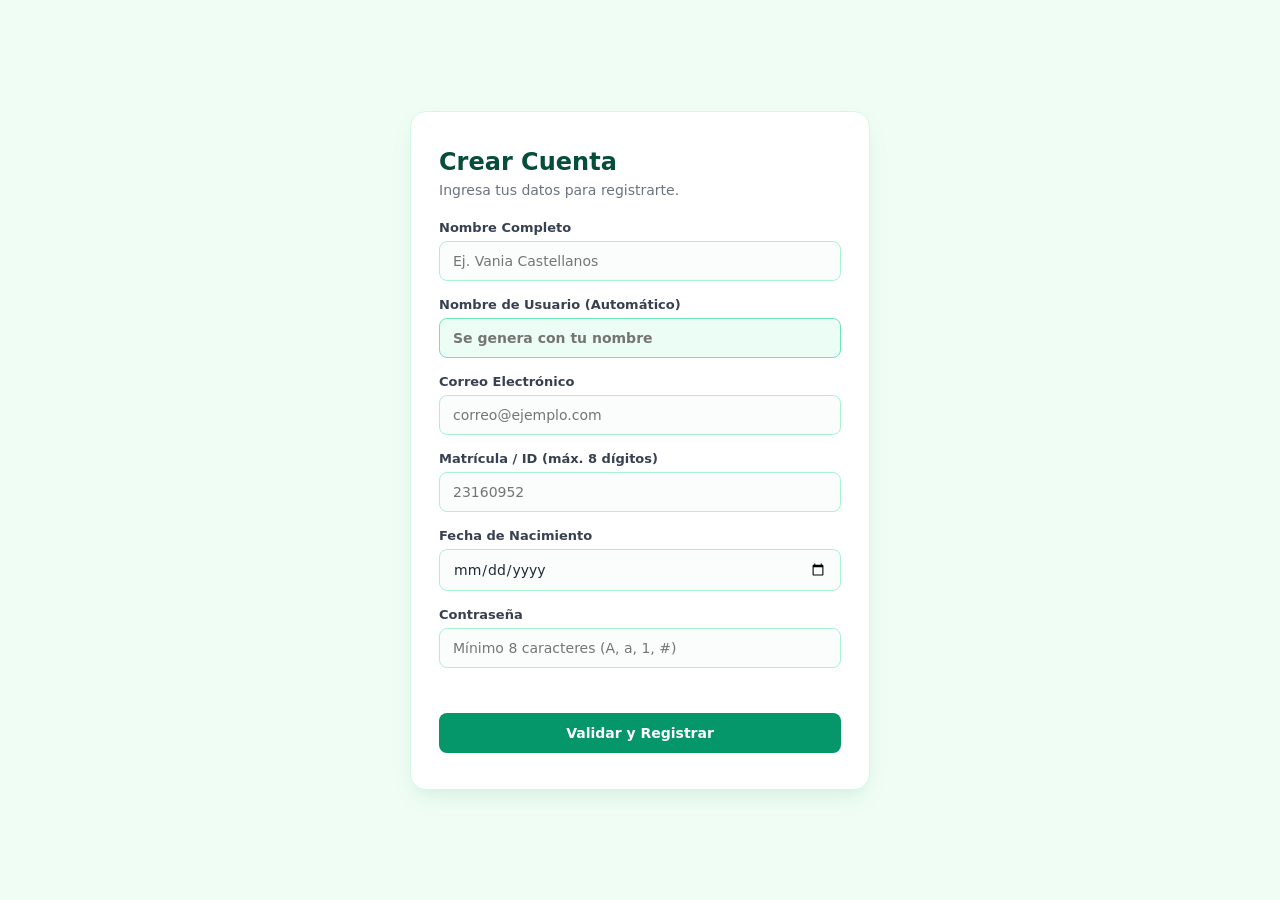
<file: index.html>
<!DOCTYPE html>
<html lang="es">
<head>
    <meta charset="UTF-8">
    <meta name="viewport" content="width=device-width, initial-scale=1.0">
    <title>Registro de Usuario</title>
    <link rel="stylesheet" href="css/styles.css">
</head>
<body>
    <div class="container">
        <h1>Crear Cuenta</h1>
        <p class="subtitle">Ingresa tus datos para registrarte.</p>

        <form id="registroForm" novalidate>
            <div class="form-group">
                <label for="nombre">Nombre Completo</label>
                <input type="text" id="nombre" placeholder="Ej. Vania Castellanos">
                <span class="error-text" id="err-nombre">Solo letras y acentos permitidos.</span>
            </div>

            <div class="form-group">
                <label for="usuarioSugerido">Nombre de Usuario (Automático)</label>
                <input type="text" id="usuarioSugerido" placeholder="Se genera con tu nombre" readonly>
            </div>

            <div class="form-group">
                <label for="correo">Correo Electrónico</label>
                <input type="email" id="correo" placeholder="correo@ejemplo.com">
                <span class="error-text" id="err-correo">Formato de correo no válido.</span>
            </div>

            <div class="form-group">
                <label for="matricula">Matrícula / ID (máx. 8 dígitos)</label>
                <input type="text" id="matricula" placeholder="23160952">
                <span class="error-text" id="err-matricula">Solo números y longitud máx. de 8.</span>
            </div>

            <div class="form-group">
                <label for="fechaNac">Fecha de Nacimiento</label>
                <input type="date" id="fechaNac">
                <span class="error-text" id="err-fechaNac">Fecha no válida.</span>
            </div>

            <div class="form-group">
                <label for="password">Contraseña</label>
                <input type="password" id="password" placeholder="Mínimo 8 caracteres (A, a, 1, #)">
                <span class="info-text" id="seguridadPassword"></span>
                <span class="error-text" id="err-password">Mínimo 8 caracteres, mayúscula, minúscula, número y especial.</span>
            </div>

            <button type="submit">Validar y Registrar</button>
        </form>
    </div>

    <!-- Modal para visualización de edad -->
    <div class="modal-overlay" id="modalEdad">
        <div class="modal-card">
            <h2>Resultado de Validación</h2>
            <p id="modalMensaje"></p>
            <div class="modal-actions">
                <button type="button" id="btnIrLogin">Ir al Login</button>
                <button type="button" class="btn-secondary" id="btnCerrarModal">Cerrar</button>
            </div>
        </div>
    </div>

    <!-- Scripts externos -->
    <script src="js/utileria.js"></script>
    <script src="js/registro.js"></script>
</body>
</html>
</file>
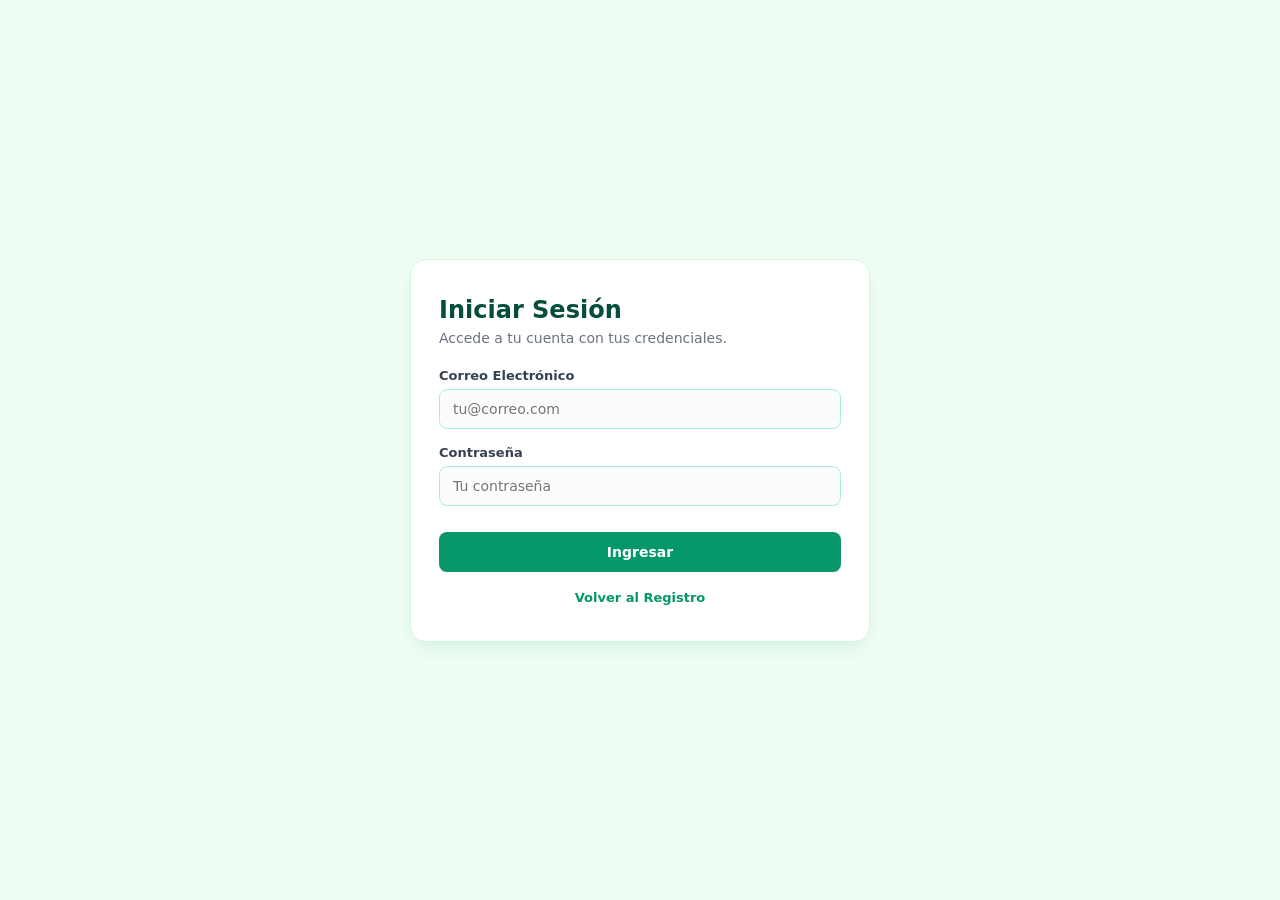
<file: login.html>
<!DOCTYPE html>
<html lang="es">
<head>
    <meta charset="UTF-8">
    <meta name="viewport" content="width=device-width, initial-scale=1.0">
    <title>Iniciar Sesión</title>
    <link rel="stylesheet" href="css/styles.css">
</head>
<body>
    <div class="container">
        <h1>Iniciar Sesión</h1>
        <p class="subtitle">Accede a tu cuenta con tus credenciales.</p>

        <form id="loginForm" novalidate>
            <div class="form-group">
                <label for="correoLogin">Correo Electrónico</label>
                <input type="email" id="correoLogin" placeholder="tu@correo.com">
                <span class="error-text" id="err-login-correo">Ingresa un correo con formato válido.</span>
            </div>

            <div class="form-group">
                <label for="passLogin">Contraseña</label>
                <input type="password" id="passLogin" placeholder="Tu contraseña">
                <span class="error-text" id="err-login-pass">Debe tener mayúscula, minúscula, número, especial y mín. 8 caracteres.</span>
            </div>

            <button type="submit">Ingresar</button>
            <p class="form-footer">
                <a href="index.html">Volver al Registro</a>
            </p>
        </form>
    </div>

    <!-- Scripts externos -->
    <script src="js/utileria.js"></script>
    <script src="js/login.js"></script>
</body>
</html>
</file>
<file: css/styles.css>
:root {
    --bg-page: #f0fdf4;           
    --card-bg: #ffffff;           
    --primary: #059669;           
    --primary-hover: #047857;    
    --accent: #d97706;           
    --text-main: #064e3b;         
    --text-body: #1f2937;         
    --text-muted: #6b7280;        
    --border-input: #a7f3d0;      
    --border-focus: #059669;      
    --error: #b91c1c;             
}

* {
    box-sizing: border-box;
    margin: 0;
    padding: 0;
    font-family: system-ui, -apple-system, BlinkMacSystemFont, "Segoe UI", Roboto, sans-serif;
}

body {
    background-color: var(--bg-page);
    color: var(--text-body);
    min-height: 100vh;
    display: flex;
    justify-content: center;
    align-items: center;
    padding: 24px 16px;
}

/* Tarjeta limpia y despejada */
.container {
    background: var(--card-bg);
    width: 100%;
    max-width: 460px;
    padding: 36px 28px;
    border-radius: 16px;
    border: 1px solid #d1fae5;
    box-shadow: 0 10px 25px -5px rgba(5, 150, 105, 0.1), 0 8px 10px -6px rgba(5, 150, 105, 0.05);
}

h1 {
    font-size: 24px;
    font-weight: 700;
    color: var(--text-main);
    margin-bottom: 6px;
}

p.subtitle {
    font-size: 14px;
    color: var(--text-muted);
    margin-bottom: 22px;
}

.form-group {
    margin-bottom: 16px;
}

label {
    display: block;
    font-size: 13px;
    font-weight: 600;
    color: #374151;
    margin-bottom: 6px;
}

input {
    width: 100%;
    padding: 11px 13px;
    background-color: #fafdfb;
    border: 1.5px solid var(--border-input);
    border-radius: 8px;
    font-size: 14px;
    color: var(--text-body);
    outline: none;
    transition: border-color 0.2s, box-shadow 0.2s;
}

input:focus {
    border-color: var(--border-focus);
    background-color: #ffffff;
    box-shadow: 0 0 0 3px rgba(5, 150, 105, 0.15);
}

input[readonly] {
    background-color: #ecfdf5;
    border-color: #6ee7b7;
    color: #065f46;
    font-weight: 600;
    cursor: default;
}

/* Mensajes de error */
.error-text {
    color: var(--error);
    font-size: 12px;
    font-weight: 500;
    margin-top: 5px;
    display: none;
}

.error-text.active {
    display: block;
}

/* Indicador de seguridad de contraseña */
.info-text {
    display: inline-block;
    font-size: 12px;
    font-weight: 600;
    margin-top: 5px;
    padding: 2px 8px;
    border-radius: 4px;
}

.seg-debil {
    color: #991b1b;
    background: #fee2e2;
}

.seg-media {
    color: #92400e;
    background: #fef3c7;
}

.seg-fuerte {
    color: #065f46;
    background: #d1fae5;
}

/* Botón con color esmeralda sólido */
button {
    width: 100%;
    background-color: var(--primary);
    color: #ffffff;
    padding: 12px;
    border: none;
    border-radius: 8px;
    font-size: 14px;
    font-weight: 600;
    cursor: pointer;
    margin-top: 10px;
    transition: background-color 0.2s, transform 0.1s;
}

button:hover {
    background-color: var(--primary-hover);
}

button:active {
    transform: scale(0.99);
}

.form-footer {
    text-align: center;
    margin-top: 18px;
    font-size: 13px;
}

.form-footer a {
    color: var(--primary);
    text-decoration: none;
    font-weight: 600;
}

.form-footer a:hover {
    text-decoration: underline;
}

/* Modal */
.modal-overlay {
    position: fixed;
    top: 0;
    left: 0;
    width: 100%;
    height: 100%;
    background: rgba(15, 23, 42, 0.45);
    display: none;
    justify-content: center;
    align-items: center;
    z-index: 100;
}

.modal-overlay.open {
    display: flex;
}

.modal-card {
    background: #ffffff;
    padding: 26px 24px;
    border-radius: 12px;
    width: 90%;
    max-width: 380px;
    text-align: center;
    border: 1px solid #d1fae5;
    box-shadow: 0 20px 25px -5px rgba(0, 0, 0, 0.15);
}

.modal-card h2 {
    font-size: 19px;
    color: var(--text-main);
    margin-bottom: 10px;
}

.modal-card p {
    font-size: 14px;
    color: #4b5563;
    line-height: 1.5;
}

.modal-actions {
    display: flex;
    gap: 10px;
    margin-top: 20px;
}

.btn-secondary {
    background-color: #e5e7eb;
    color: #374151;
}

.btn-secondary:hover {
    background-color: #d1d5db;
}
</file>
